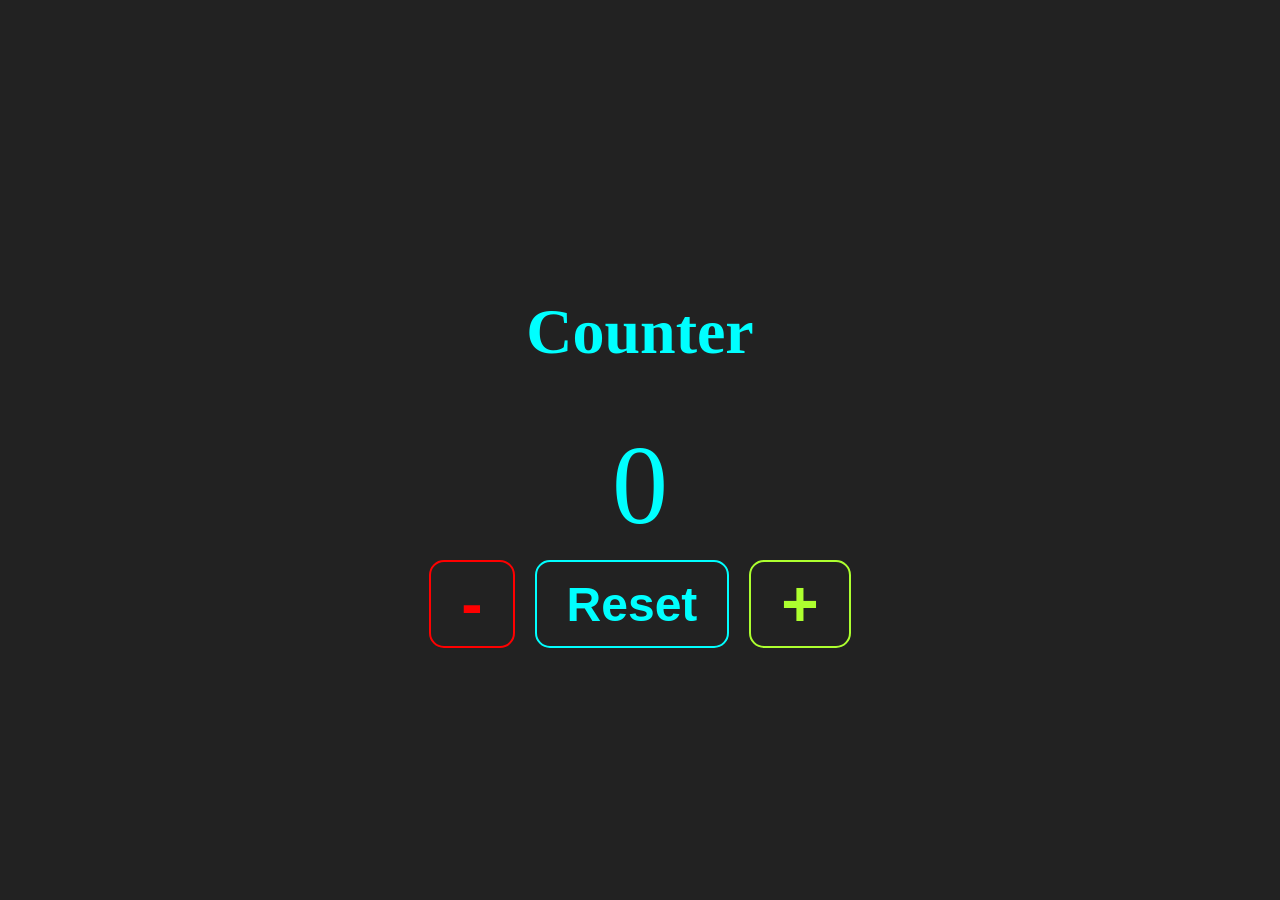
<file: lesson_5/index.html>
<!DOCTYPE html>
<html lang="en">
<head>
    <meta charset="UTF-8">
    <meta name="viewport" content="width=device-width, initial-scale=1.0">
    <title>Document</title>
    <link rel="stylesheet" href="style.css">
</head>
<body>
    
    <div class="container">
        <h1>Counter</h1>
        <div class="counter" id="counter">0</div>
        <div class="buttons">
            <button id="decrease">-</button>
            <button id="reset">Reset</button>
            <button id="increase">+</button>
        </div>
    </div>
    <script src="app.js"></script>
</body>
</html>
</file>
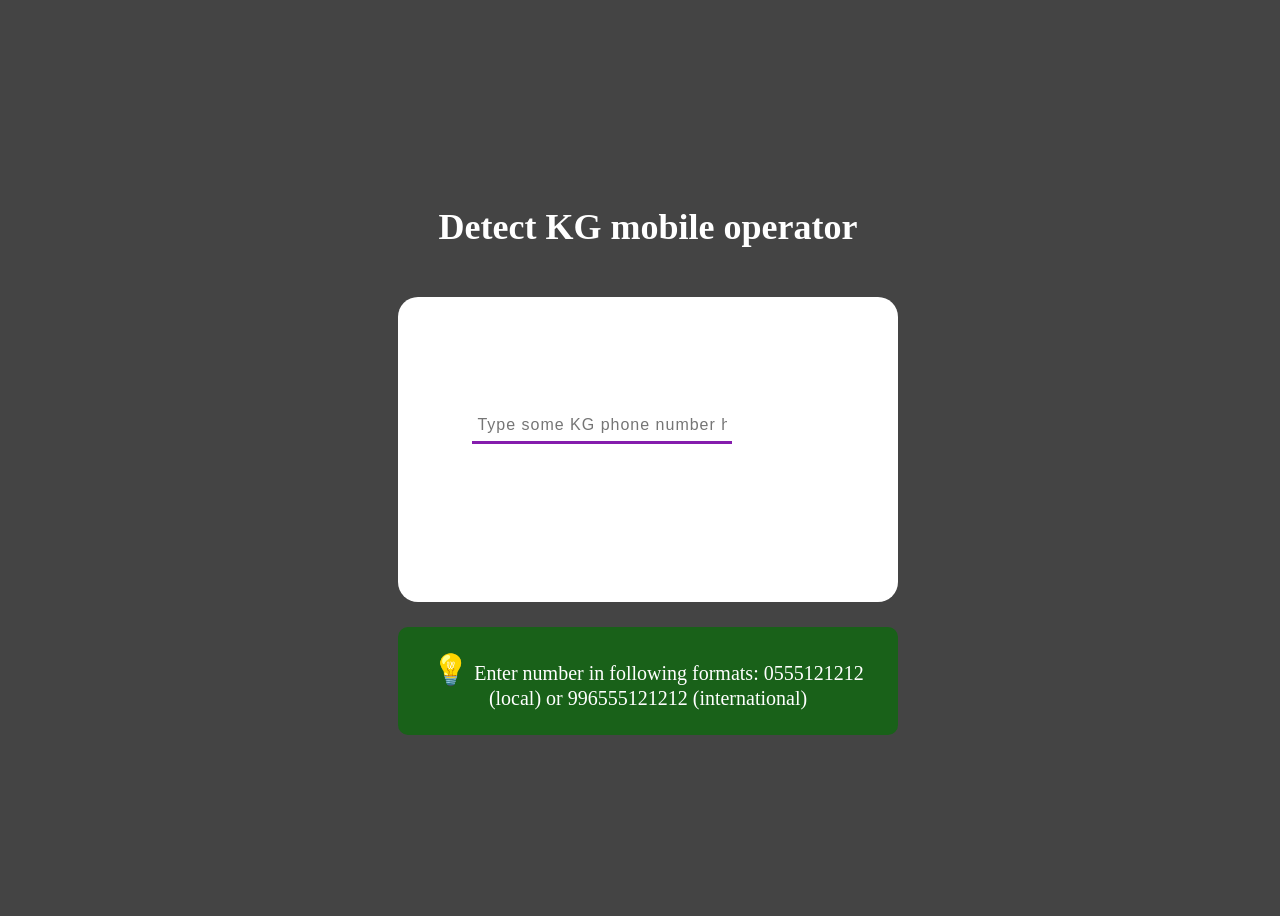
<file: lesson_7/index.html>
<!DOCTYPE html>
<html lang="en">
  <head>
    <meta charset="UTF-8" />
    <meta name="viewport" content="width=device-width, initial-scale=1.0" />
    <title>Document</title>
    <link rel="stylesheet" href="style.css" />
  </head>
  <body>
    <div class="container">
      <h1>Detect KG mobile operator</h1>
      <div class="phone-wrapper">
        <form>
          <input
            type="text"
            id="phone-number"
            placeholder="Type some KG phone number here"
          />
          <input type="submit" value="Detect" />
        </form>
        <div id="detection-result">
          <!-- <img src="images/oshka.png" alt=""> -->
          <!-- <img src="images/mega.png" alt=""> -->
          <!-- <img src="images/beeline.jpg" alt="" /> -->
        </div>
      </div>
      <div class="hint-wrapper">
        <span class="icon">💡</span>
        Enter number in following formats: 0555121212 (local) or 996555121212
        (international)
      </div>
    </div>

    <script src="app.js"></script>
  </body>
</html>
</file>
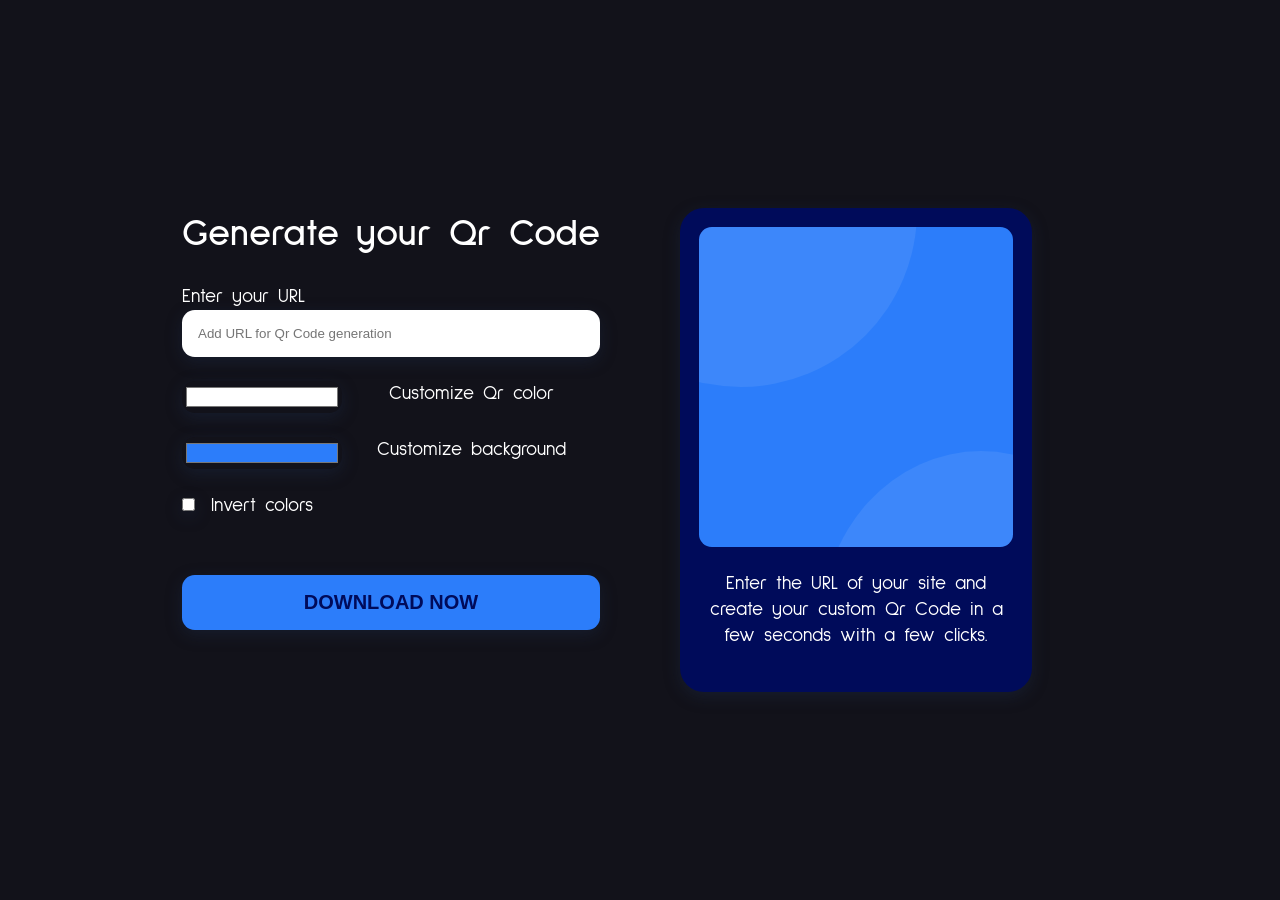
<file: lesson_8/index.html>
<!DOCTYPE html>
<html lang="en">
  <head>
    <meta charset="utf-8" />
    <meta name="viewport" content="width=device-width,initial-scale=1" />
    <title>Qr Code</title>
    <link rel="preconnect" href="https://fonts.googleapis.com" />
    <link rel="preconnect" href="https://fonts.gstatic.com" crossorigin />
    <link
      href="https://fonts.googleapis.com/css2?family=Sulphur+Point:wght@300;400;700&display=swap"
      rel="stylesheet"
    />
    <link href="style.css" rel="stylesheet" />
    <script src="lib/qrcode.min.js"></script>
    <script defer="defer" src="app.js"></script>
  </head>
  <body class="dark">
    <div id="root">
      <main>
        <form>
          <h1>Generate your Qr Code</h1>
          <div class="relative">
            <label for="url">Enter your URL</label
            ><input
              id="url"
              name="url"
              type="text"
              placeholder="Add URL for Qr Code generation"
              required=""
              value=""
            />
          </div>
          <div class="color-container">
            <input
              id="qrColor"
              name="qrColor"
              aria-label="qrColor"
              type="color"
            /><label for="qrColor">Customize Qr color</label>
          </div>
          <div class="color-container">
            <input
              id="qrBgColor"
              name="qrBgColor"
              aria-label="qrBgColor"
              type="color"
            /><label for="qrBgColor">Customize background</label>
          </div>
          <input
            id="invertColor"
            name="invertColor"
            type="checkbox"
            value="false"
          /><label for="invertColor">Invert colors</label>
          <button type="submit"><span>Download now</span></button> 
        </form>
        <article class="card">
          <div class="qr-box" style="background-color: #2c7dfa"></div>
          <h2 class="word-wrap"></h2>
          <p>
            Enter the URL of your site and create your custom Qr Code in a few
            seconds with a few clicks.
          </p>
        </article>
      </main>
      <noscript>You need to enable JavaScript to run this app.</noscript>
    </div>
  </body>
</html>
</file>
<file: lesson_5/style.css>
* {
    box-sizing: border-box;
  }
  
  body {
    padding: 0;
    margin: 0;
    width: 100vw;
    height: 100vh;
    display: flex;
    align-items: center;
    justify-content: center;
    background-color: #222;
  }
  
  .container {
    display: flex;
    flex-direction: column;
    align-items: center;
    justify-content: center;
    gap: 10px;
    color: cyan;
  }
  
  .container h1 {
    font-size: 4rem;
  }
  
  .container .counter {
    font-size: 7rem;
  }
  
  .buttons {
    gap: 20px;
    display: flex;
  }
  
  .buttons button {
    padding: 5px 30px;
    font-size: 3rem;
    font-weight: 700;
    background-color: transparent;
    border-radius: 15px;
    cursor: pointer;
  }
  
  .buttons button:nth-child(1) {
    color: red;
    border: 2px solid red;
  }
  
  .buttons button:nth-child(2) {
    color: cyan;
    border: 2px solid cyan;
  }
  
  .buttons button:nth-child(3) {
    color: greenyellow;
    border: 2px solid greenyellow;
  }
  
  .buttons button:nth-child(1),
  .buttons button:nth-child(3) {
    font-size: 4rem;
    font-weight: 900;
  }
  
  .buttons button:nth-child(1):hover {
      background-color: #ff00003d;
      border: none;
    }
  
  .buttons button:nth-child(2):hover {
    background-color: #00ffff80;
    border: none;
  }
  
  .buttons button:nth-child(3):hover {
      background-color: #00ff0037;
      border: none;
    }
</file>
<file: lesson_7/style.css>
body {
  display: flex;
  align-items: center;
  justify-content: center;
  width: 100vw;
  height: 100vh;
  background-color: #444;
  color: white;
  overflow: hidden;
}

.container {
  display: flex;
  flex-direction: column;
  gap: 25px;
  align-items: center;
  width: 500px;
}

.container h1 {
  font-size: 36px;
}

.container .phone-wrapper {
  background-color: white;
  padding: 35px 0px 20px;
  width: 100%;
  height: 250px;
  display: flex;
  flex-direction: column;
  align-items: center;
  justify-content: space-evenly;
  border-radius: 20px;
  color: black;
}

.phone-wrapper form {
  display: flex;
  gap: 15px;
  margin: 10px;
}

.phone-wrapper form input[type="text"] {
  border: none;
  width: 250px;
  border-bottom: 3px solid #851dad;
  padding: 5px;
  outline: none;
  font-size: 22px;
  letter-spacing: 5px;
}

.phone-wrapper form input[type="text"]::placeholder {
  text-align: center;
  font-size: 16px;
  letter-spacing: 1px;
}

.phone-wrapper form input[type="submit"] {
  background-color: #851dad;
  border: none;
  border-radius: 15px;
  color: white;
  padding: 10px 15px;
  font-weight: 500;
  font-size: 16px;
  cursor: pointer;
  opacity: 0;
  animation: fadeIn 1s ease-in-out;
}

@keyframes fadeIn {
  0% {
    opacity: 0;
  }
  100% {
    opacity: 1;
  }
}

#detection-result img {
  width: 300px;
  height: 180px;
}

.hint-wrapper {
  background-color: rgb(25, 97, 25);
  padding: 25px;
  border-radius: 10px;
  text-align: center;
  font-size: 20px;
}

.hint-wrapper .icon {
  font-size: 30px;
}
</file>
<file: lesson_8/style.css>
body,
header {
  place-items: center;
}
body,
header,
main {
  display: grid;
}
.toggle-label,
body {
  transition: 0.8s cubic-bezier(0.06, 0.8, 0.1, 1);
}
.relative,
.toggle-label,
.toggle-label-bg {
  position: relative;
}
.card > *,
button,
h1,
input {
  margin-bottom: 1.5rem;
}
* {
  border: 0;
  box-sizing: border-box;
  list-style: none;
  margin: 0;
  outline: 0;
  padding: 0;
}
:root {
  --sky-bg: #cdcdcd;
  --sun-bg: #2c7dfa;
  --sky-night-bg: #2c7dfa;
  --moon-dots: #e8e8ea;
  --white: #fff;
  --bg: #f7f5ff;
  --blue: #7b879d;
  --dark-blue: #1f3251;
  --rgba-darkblue: rgba(31, 50, 81, 0.35);
  --red: #ba0035;
  --shadow: 0 0.3rem 1rem var(--rgba-darkblue);
  --cubic-bezier: 0.8s cubic-bezier(0.06, 0.8, 0.1, 1);
}
:root body.dark {
  --white: #000b5a;
  --bg: #12121a;
  --blue: #fff;
  --dark-blue: #fff;
}
::-webkit-scrollbar {
  width: 0.7rem;
}
::-webkit-scrollbar-track {
  background: 0 0;
}
::-webkit-scrollbar-thumb {
  border-radius: 1rem;
}
html {
  background-color: #f7f5ff;
  background-color: var(--bg);
  scroll-behavior: smooth;
  scrollbar-width: thin;
}
body {
  background: #f7f5ff;
  background: var(--bg);
  color: #7b879d;
  color: var(--blue);
  font-family: Sulphur Point, sans-serif;
  font-size: 1.2rem;
  min-height: 100vh;
  padding: 1rem;
  transition: var(--cubic-bezier);
}
header {
  grid-gap: 1rem;
  gap: 1rem;
  grid-template-columns: 4rem -webkit-max-content 4rem;
  grid-template-columns: 4rem max-content 4rem;
  padding-inline: 1rem;
  padding-bottom: 5rem;
  place-content: center;
}
main {
  grid-gap: 5rem;
  gap: 5rem;
  grid-template-columns: repeat(2, 1fr);
}
a,
h1,
h2 {
  color: #1f3251;
  color: var(--dark-blue);
}
.word-wrap {
  word-wrap: anywhere;
}
.sr-only {
  clip: rect(0, 0, 0, 0);
  height: 1px;
  margin: -1px;
  overflow: hidden;
  white-space: nowrap;
  width: 1px;
}
.toggle-checkbox {
  display: none !important;
}
.toggle-checkbox:checked + .toggle-label {
  background: #2c7dfa;
  background: var(--sky-night-bg);
}
.toggle-checkbox:checked + .toggle-label .toggle-label-bg {
  height: 0.5rem;
  left: 3rem;
  width: 0.6rem;
}
.toggle-checkbox:checked + .toggle-label .toggle-label-bg:after,
.toggle-checkbox:checked + .toggle-label .toggle-label-bg:before {
  height: 0.5rem;
  top: -1rem;
  width: 0.5rem;
}
.toggle-checkbox:checked + .toggle-label .toggle-label-bg:after {
  left: -1.5rem;
  top: 1rem;
}
.toggle-checkbox:checked + .toggle-label:before {
  -webkit-animation-duration: 0.4s;
  animation-duration: 0.4s;
  -webkit-animation-fill-mode: forwards;
  animation-fill-mode: forwards;
  -webkit-animation-name: switch;
  animation-name: switch;
  background: #fff;
  background: var(--white);
}
.toggle-checkbox:checked + .toggle-label:after {
  opacity: 1;
  transition-delay: 0.4s;
}
.toggle-label {
  background: #cdcdcd;
  background: var(--sky-bg);
  border-radius: 2rem;
  display: flex;
  height: 3.8rem;
  transition: all var(--cubic-bezier);
  width: 8rem;
}
.toggle-label-bg {
  left: 5.5rem;
  top: 1.8rem;
  width: 0.5rem;
}
.toggle-label-bg,
.toggle-label-bg:after,
.toggle-label-bg:before {
  background: #fff;
  background: var(--white);
  border-radius: 0.5rem;
  height: 0.3rem;
  transition: 0.8s cubic-bezier(0.06, 0.8, 0.1, 1);
  transition: all var(--cubic-bezier);
}
.attribution > p,
.card .qr-box canvas,
.toggle-label:before,
button,
input {
  transition: 0.8s cubic-bezier(0.06, 0.8, 0.1, 1);
}
.toggle-label-bg:after,
.toggle-label-bg:before {
  content: "";
  left: -0.4rem;
  position: absolute;
  top: 0.55rem;
  width: 2rem;
}
.toggle-label-bg:after {
  left: -1.5rem;
  top: -0.6rem;
}
.toggle-label:before {
  -webkit-animation-duration: 0.4s;
  animation-duration: 0.4s;
  -webkit-animation-fill-mode: forwards;
  animation-fill-mode: forwards;
  -webkit-animation-name: switchReverse;
  animation-name: switchReverse;
  background: #2c7dfa;
  background: var(--sun-bg);
  border-radius: 3rem;
  content: "";
  height: 3rem;
  left: 0.3rem;
  position: absolute;
  top: 0.4rem;
  transition: all var(--cubic-bezier);
  width: 3rem;
}
.clear-btn,
.toggle-label:after {
  background: 0 0;
  position: absolute;
}
.toggle-label:after {
  border-radius: 50%;
  box-shadow: 0.5rem 0.5rem 0 0.08rem #e8e8ea, -0.5rem 1.2rem 0 -0.08rem #e8e8ea;
  box-shadow: var(--moon-dots) 0.5rem 0.5rem 0 0.08rem,
    var(--moon-dots) -0.5rem 1.2rem 0 -0.08rem;
  content: "";
  height: 0.5rem;
  opacity: 0;
  right: 2rem;
  top: 0.4rem;
  transition-delay: 0;
  transition: 0.8s cubic-bezier(0.06, 0.8, 0.1, 1);
  transition: all var(--cubic-bezier);
  width: 0.5rem;
}
form {
  position: relative;
  width: 100%;
}
button,
input {
  border-radius: 0.8rem;
  box-shadow: 0 0.3rem 1rem rgba(31, 50, 81, 0.35);
  box-shadow: var(--shadow);
  display: block;
  padding: 1rem;
  transition: var(--cubic-bezier);
  width: 100%;
}
.clear-btn {
  box-shadow: none;
  font-size: 1.8rem;
  right: 0;
  top: 0.8rem;
  width: -webkit-max-content;
  width: max-content;
  z-index: 95;
}
input[type="file"] {
  background-color: #fff;
  background-color: var(--white);
  padding-block: 0.5rem;
}
input[type="checkbox"] {
  display: inline-block;
  margin-right: 1rem;
  width: -webkit-max-content;
  width: max-content;
}
input[type="button"],
input[type="color"] {
  display: inline;
  height: 4rem;
  padding: 2px;
  width: 10rem;
  flex: 1 1 0px;
  background-color: transparent;
}
label {
  display: inline;
  user-select: none;
}
.color-container {
  display: flex;
  flex-direction: column;
  flex-wrap: wrap;
  height: 3.5rem;
}
.error-msg {
  color: #ba0035;
  color: var(--red);
  font-weight: 700;
  padding-left: 1rem;
}
.success-msg {
  color: green;
  font-weight: 700;
  padding-top: 1.5rem;
  text-align: center;
}
button[type="submit"] {
  background-color: #2c7dfa;
  color: #fff;
  color: var(--white);
  display: flex;
  font-size: 1.25rem;
  font-weight: 700;
  gap: 1rem;
  justify-content: center;
  margin-block: 2.5rem 0;
  text-transform: uppercase;
  width: 100%;
}
.attribution > p,
.card {
  background-color: #fff;
  box-shadow: 0 0.3rem 1rem rgba(31, 50, 81, 0.35);
}
button[type="submit"] > img {
  -webkit-animation: 1s infinite alternate pulse;
  animation: 1s infinite alternate pulse;
  max-width: 1.5rem;
}
button:hover,
input:active,
input:focus {
  opacity: 0.85;
  -webkit-transform: scale(1.1);
  transform: scale(1.1);
}
.sketch-picker {
  position: absolute !important;
  z-index: 9;
}
.card {
  background-color: var(--white);
  border-radius: 1.5rem;
  box-shadow: var(--shadow);
  max-width: 22rem;
  padding: 1.2rem;
  text-align: center;
}
.card .qr-box {
  align-items: center;
  border-radius: 0.8rem;
  display: flex;
  height: 20rem;
  justify-content: center;
  overflow: hidden;
  position: relative;
}
.card .qr-box:after,
.card .qr-box:before {
  background-color: hsla(0, 0%, 100%, 0.08);
  border-radius: 100%;
  content: "";
  height: 22rem;
  position: absolute;
  right: 6rem;
  top: -12rem;
  width: 22rem;
  z-index: 99;
}
.card .qr-box:after {
  right: -8rem;
  top: 14rem;
  width: 20rem;
}
.card .qr-box canvas {
  border-radius: 0.8rem;
  transition: var(--cubic-bezier);
  z-index: 98;
}
@-webkit-keyframes pulse {
  0% {
    -webkit-transform: scale(0.8);
    transform: scale(0.8);
  }
  to {
    -webkit-transform: scale(1.2);
    transform: scale(1.2);
  }
}
@keyframes pulse {
  0% {
    -webkit-transform: scale(0.8);
    transform: scale(0.8);
  }
  to {
    -webkit-transform: scale(1.2);
    transform: scale(1.2);
  }
}
@-webkit-keyframes switch {
  0% {
    left: 0.5rem;
  }
  60% {
    left: 0.5rem;
    width: 5rem;
  }
  to {
    left: 4.5rem;
    width: 3rem;
  }
}
@keyframes switch {
  0% {
    left: 0.5rem;
  }
  60% {
    left: 0.5rem;
    width: 5rem;
  }
  to {
    left: 4.5rem;
    width: 3rem;
  }
}
@-webkit-keyframes switchReverse {
  0% {
    left: 2rem;
    width: 3rem;
  }
  60% {
    left: 1rem;
    width: 5rem;
  }
  to {
    left: 0.5rem;
  }
}
@keyframes switchReverse {
  0% {
    left: 2rem;
    width: 3rem;
  }
  60% {
    left: 1rem;
    width: 5rem;
  }
  to {
    left: 0.5rem;
  }
}
.attribution {
  background-image: url(https://raw.githubusercontent.com/X1-Il/Qr-code-generator/d0d293757283e58247ba420c44697a0bca71998e/public/logo-apple-icon192.png);
  background-size: 100%;
  border-radius: 100%;
  bottom: 1rem;
  display: block;
  height: 3.6rem;
  position: fixed;
  right: 1rem;
  width: 3.6rem;
  z-index: 99;
}
.attribution > p {
  background-color: var(--white);
  border-radius: 1rem 1rem 0;
  bottom: 4rem;
  box-shadow: var(--shadow);
  font-size: 1rem;
  padding: 0.3rem 1rem;
  position: fixed;
  right: 4.8rem;
  -webkit-transform: rotateY(90deg);
  transform: rotateY(90deg);
  -webkit-transform-origin: right;
  transform-origin: right;
  transition: var(--cubic-bezier);
  width: -webkit-max-content;
  width: max-content;
  z-index: 100;
}
.attribution:hover > p {
  -webkit-transform: rotateY(0);
  transform: rotateY(0);
}
@media (max-width: 50em) {
  header {
    padding-top: 3rem;
  }
  main {
    grid-template-columns: 1fr;
    padding-bottom: 7rem;
  }
  .attribution > p {
    bottom: 2.5rem;
    -webkit-transform: rotateY(0);
    transform: rotateY(0);
  }
}
</file>
